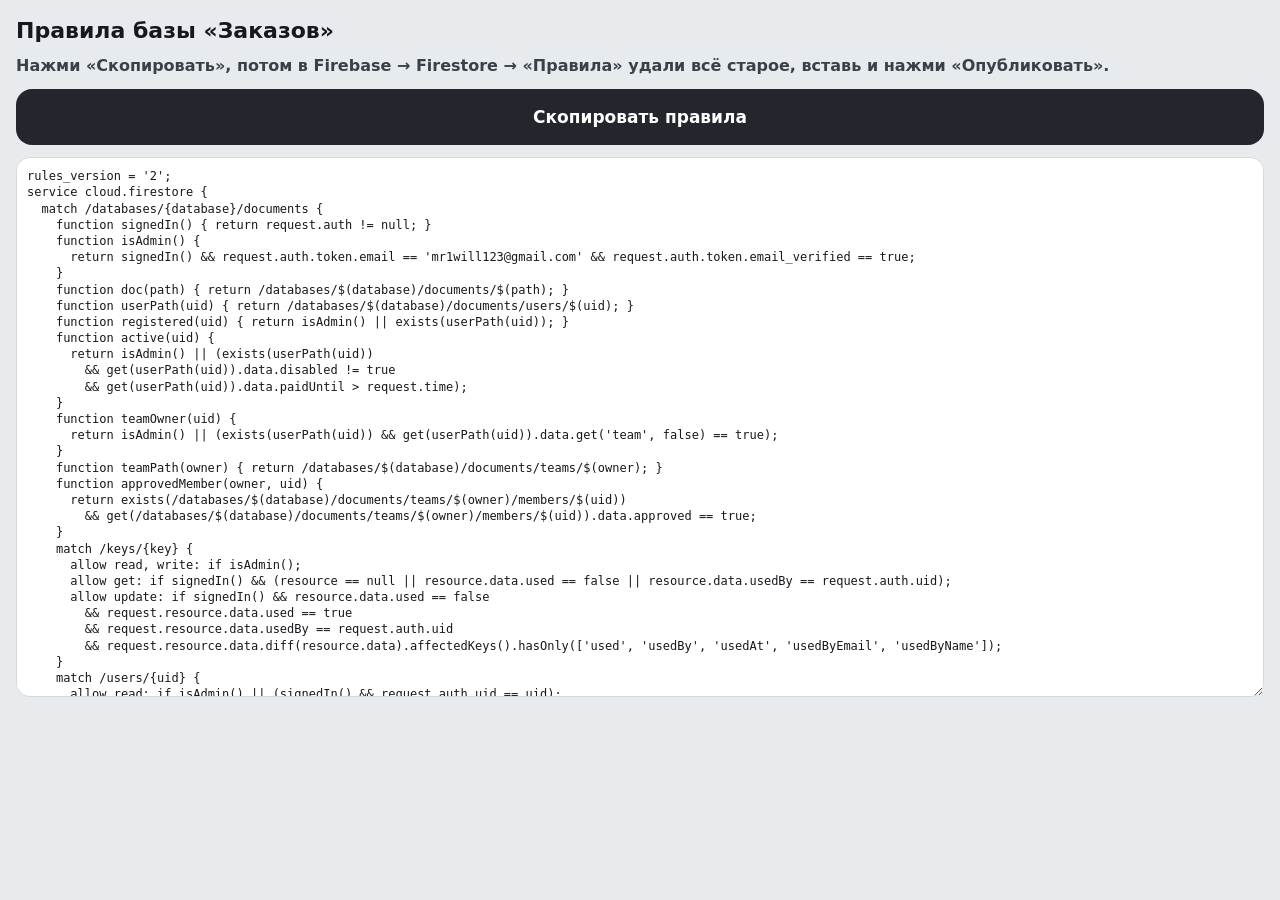
<file: rules.html>
<!doctype html>
<html lang="ru"><head><meta charset="utf-8"><meta name="viewport" content="width=device-width, initial-scale=1">
<title>Правила базы</title>
<style>
body{margin:0;background:#E8EBEE;color:#15181C;font:600 16px/1.4 -apple-system,system-ui,sans-serif;padding:16px}
h1{font-size:22px;margin:0 0 8px} p{margin:0 0 12px;color:#3A4048}
button{width:100%;min-height:56px;border:0;border-radius:16px;background:#23272D;color:#fff;font:800 17px system-ui;margin-bottom:12px}
textarea{width:100%;box-sizing:border-box;height:60vh;border-radius:14px;border:1px solid #D5D9DE;padding:10px;font:12px/1.35 ui-monospace,monospace;background:#fff;color:#15181C}
</style></head><body>
<h1>Правила базы «Заказов»</h1>
<p>Нажми «Скопировать», потом в Firebase → Firestore → «Правила» удали всё старое, вставь и нажми «Опубликовать».</p>
<button id="c">Скопировать правила</button>
<textarea id="t" readonly spellcheck="false">rules_version = &#x27;2&#x27;;
service cloud.firestore {
  match /databases/{database}/documents {
    function signedIn() { return request.auth != null; }
    function isAdmin() {
      return signedIn() &amp;&amp; request.auth.token.email == &#x27;mr1will123@gmail.com&#x27; &amp;&amp; request.auth.token.email_verified == true;
    }
    function doc(path) { return /databases/$(database)/documents/$(path); }
    function userPath(uid) { return /databases/$(database)/documents/users/$(uid); }
    function registered(uid) { return isAdmin() || exists(userPath(uid)); }
    function active(uid) {
      return isAdmin() || (exists(userPath(uid))
        &amp;&amp; get(userPath(uid)).data.disabled != true
        &amp;&amp; get(userPath(uid)).data.paidUntil &gt; request.time);
    }
    function teamOwner(uid) {
      return isAdmin() || (exists(userPath(uid)) &amp;&amp; get(userPath(uid)).data.get(&#x27;team&#x27;, false) == true);
    }
    function teamPath(owner) { return /databases/$(database)/documents/teams/$(owner); }
    function approvedMember(owner, uid) {
      return exists(/databases/$(database)/documents/teams/$(owner)/members/$(uid))
        &amp;&amp; get(/databases/$(database)/documents/teams/$(owner)/members/$(uid)).data.approved == true;
    }
    match /keys/{key} {
      allow read, write: if isAdmin();
      allow get: if signedIn() &amp;&amp; (resource == null || resource.data.used == false || resource.data.usedBy == request.auth.uid);
      allow update: if signedIn() &amp;&amp; resource.data.used == false
        &amp;&amp; request.resource.data.used == true
        &amp;&amp; request.resource.data.usedBy == request.auth.uid
        &amp;&amp; request.resource.data.diff(resource.data).affectedKeys().hasOnly([&#x27;used&#x27;, &#x27;usedBy&#x27;, &#x27;usedAt&#x27;, &#x27;usedByEmail&#x27;, &#x27;usedByName&#x27;]);
    }
    match /users/{uid} {
      allow read: if isAdmin() || (signedIn() &amp;&amp; request.auth.uid == uid);
      allow write: if isAdmin();
      allow create: if signedIn() &amp;&amp; request.auth.uid == uid
        &amp;&amp; request.resource.data.keys().hasOnly([&#x27;key&#x27;, &#x27;email&#x27;, &#x27;name&#x27;, &#x27;paidUntil&#x27;, &#x27;disabled&#x27;, &#x27;createdAt&#x27;, &#x27;friendCode&#x27;, &#x27;team&#x27;, &#x27;seats&#x27;])
        &amp;&amp; request.resource.data.get(&#x27;team&#x27;, false) == get(doc(&#x27;keys/&#x27; + request.resource.data.key)).data.get(&#x27;team&#x27;, false)
        &amp;&amp; request.resource.data.get(&#x27;seats&#x27;, 0) == get(doc(&#x27;keys/&#x27; + request.resource.data.key)).data.get(&#x27;seats&#x27;, 0)
        &amp;&amp; request.resource.data.disabled == false
        &amp;&amp; request.resource.data.paidUntil is timestamp
        &amp;&amp; request.resource.data.paidUntil &lt;= request.time + duration.value(get(doc(&#x27;keys/&#x27; + request.resource.data.key)).data.get(&#x27;months&#x27;, 1) * 31 + 1, &#x27;d&#x27;)
        &amp;&amp; get(doc(&#x27;keys/&#x27; + request.resource.data.key)).data.used == false
        &amp;&amp; getAfter(doc(&#x27;keys/&#x27; + request.resource.data.key)).data.usedBy == uid
        &amp;&amp; getAfter(doc(&#x27;friendCodes/&#x27; + request.resource.data.friendCode)).data.uid == uid;
      allow update: if signedIn() &amp;&amp; request.auth.uid == uid
        &amp;&amp; request.resource.data.diff(resource.data).affectedKeys().hasOnly([&#x27;name&#x27;, &#x27;email&#x27;, &#x27;lastSeen&#x27;]);
      match /{col}/{item} {
        allow read: if signedIn() &amp;&amp; request.auth.uid == uid &amp;&amp; registered(uid)
          &amp;&amp; col in [&#x27;orders&#x27;, &#x27;clients&#x27;, &#x27;expenses&#x27;, &#x27;people&#x27;, &#x27;colleagues&#x27;];
        allow write: if signedIn() &amp;&amp; request.auth.uid == uid &amp;&amp; active(uid)
          &amp;&amp; col in [&#x27;orders&#x27;, &#x27;clients&#x27;, &#x27;expenses&#x27;, &#x27;people&#x27;, &#x27;colleagues&#x27;];
      }
    }
    match /friendCodes/{code} {
      allow get: if signedIn() &amp;&amp; active(request.auth.uid);
      allow create: if signedIn()
        &amp;&amp; request.resource.data.keys().hasOnly([&#x27;uid&#x27;, &#x27;name&#x27;])
        &amp;&amp; request.resource.data.uid == request.auth.uid
        &amp;&amp; getAfter(userPath(request.auth.uid)).data.friendCode == code;
      allow update: if isAdmin() || (signedIn() &amp;&amp; resource.data.uid == request.auth.uid
        &amp;&amp; request.resource.data.uid == resource.data.uid);
      allow delete: if isAdmin();
    }
    match /teams/{owner} {
      allow read: if isAdmin() || (signedIn() &amp;&amp; (request.auth.uid == owner || approvedMember(owner, request.auth.uid)));
      allow write: if isAdmin() || (signedIn() &amp;&amp; request.auth.uid == owner &amp;&amp; teamOwner(owner) &amp;&amp; active(owner));
      match /members/{uid} {
        allow read: if isAdmin() || (signedIn() &amp;&amp; (request.auth.uid == owner || request.auth.uid == uid));
        allow create: if signedIn() &amp;&amp; request.auth.uid == uid &amp;&amp; uid != owner
          &amp;&amp; request.resource.data.keys().hasOnly([&#x27;name&#x27;, &#x27;email&#x27;, &#x27;code&#x27;, &#x27;approved&#x27;, &#x27;joinedAt&#x27;])
          &amp;&amp; request.resource.data.approved == false
          &amp;&amp; request.resource.data.code == get(teamPath(owner)).data.code;
        allow update: if (isAdmin() || (signedIn() &amp;&amp; request.auth.uid == owner &amp;&amp; teamOwner(owner)))
          &amp;&amp; request.resource.data.diff(resource.data).affectedKeys().hasOnly([&#x27;approved&#x27;]);
        allow delete: if isAdmin() || (signedIn() &amp;&amp; (request.auth.uid == owner || request.auth.uid == uid));
      }
      match /feed/{id} {
        allow read: if signedIn() &amp;&amp; (request.auth.uid == owner
          || (approvedMember(owner, request.auth.uid) &amp;&amp; active(owner)
              &amp;&amp; (resource.data.forAll == true || resource.data.assignee == request.auth.uid)));
        allow write: if signedIn() &amp;&amp; request.auth.uid == owner &amp;&amp; teamOwner(owner) &amp;&amp; active(owner);
      }
    }
    match /teamCodes/{code} {
      allow get: if signedIn();
      allow create, update: if (isAdmin() || (signedIn() &amp;&amp; request.resource.data.owner == request.auth.uid &amp;&amp; teamOwner(request.auth.uid)))
        &amp;&amp; request.resource.data.keys().hasOnly([&#x27;owner&#x27;, &#x27;name&#x27;]);
      allow delete: if isAdmin() || (signedIn() &amp;&amp; resource.data.owner == request.auth.uid);
    }
    match /memberships/{uid} {
      allow read, write: if signedIn() &amp;&amp; request.auth.uid == uid;
    }
    match /payments/{id} { allow read, write: if isAdmin(); }
    match /adminLog/{id} { allow read, write: if isAdmin(); }
    match /clientNotes/{uid} { allow read, write: if isAdmin(); }
    match /transfers/{id} {
      allow read: if signedIn() &amp;&amp; (resource.data.from == request.auth.uid || resource.data.to == request.auth.uid);
      allow create: if signedIn() &amp;&amp; active(request.auth.uid)
        &amp;&amp; request.resource.data.keys().hasOnly([&#x27;from&#x27;, &#x27;fromName&#x27;, &#x27;to&#x27;, &#x27;toName&#x27;, &#x27;order&#x27;, &#x27;fromOrderUid&#x27;, &#x27;status&#x27;, &#x27;createdAt&#x27;, &#x27;applied&#x27;])
        &amp;&amp; request.resource.data.from == request.auth.uid
        &amp;&amp; request.resource.data.to != request.auth.uid
        &amp;&amp; exists(userPath(request.resource.data.to))
        &amp;&amp; request.resource.data.status == &#x27;pending&#x27;
        &amp;&amp; request.resource.data.applied == false
        &amp;&amp; (!(&#x27;name&#x27; in request.auth.token) || request.resource.data.fromName == request.auth.token.name);
      allow update: if signedIn() &amp;&amp; (
        (resource.data.status == &#x27;pending&#x27; &amp;&amp; resource.data.to == request.auth.uid &amp;&amp; active(request.auth.uid)
          &amp;&amp; request.resource.data.status in [&#x27;accepted&#x27;, &#x27;declined&#x27;]
          &amp;&amp; request.resource.data.diff(resource.data).affectedKeys().hasOnly([&#x27;status&#x27;, &#x27;answeredAt&#x27;]))
        || (resource.data.status == &#x27;pending&#x27; &amp;&amp; resource.data.from == request.auth.uid
          &amp;&amp; request.resource.data.status == &#x27;cancelled&#x27;
          &amp;&amp; request.resource.data.diff(resource.data).affectedKeys().hasOnly([&#x27;status&#x27;, &#x27;applied&#x27;, &#x27;answeredAt&#x27;]))
        || (resource.data.from == request.auth.uid &amp;&amp; resource.data.status in [&#x27;accepted&#x27;, &#x27;declined&#x27;]
          &amp;&amp; request.resource.data.diff(resource.data).affectedKeys().hasOnly([&#x27;applied&#x27;])
          &amp;&amp; request.resource.data.applied == true));
    }
  }
}
</textarea>
<script>
document.getElementById('c').onclick=async function(){
  var t=document.getElementById('t');
  try{await navigator.clipboard.writeText(t.value);}catch(e){t.focus();t.select();document.execCommand('copy');}
  this.textContent='Скопировано ✓ — теперь вставь в Firebase';
};
</script></body></html>
</file>
